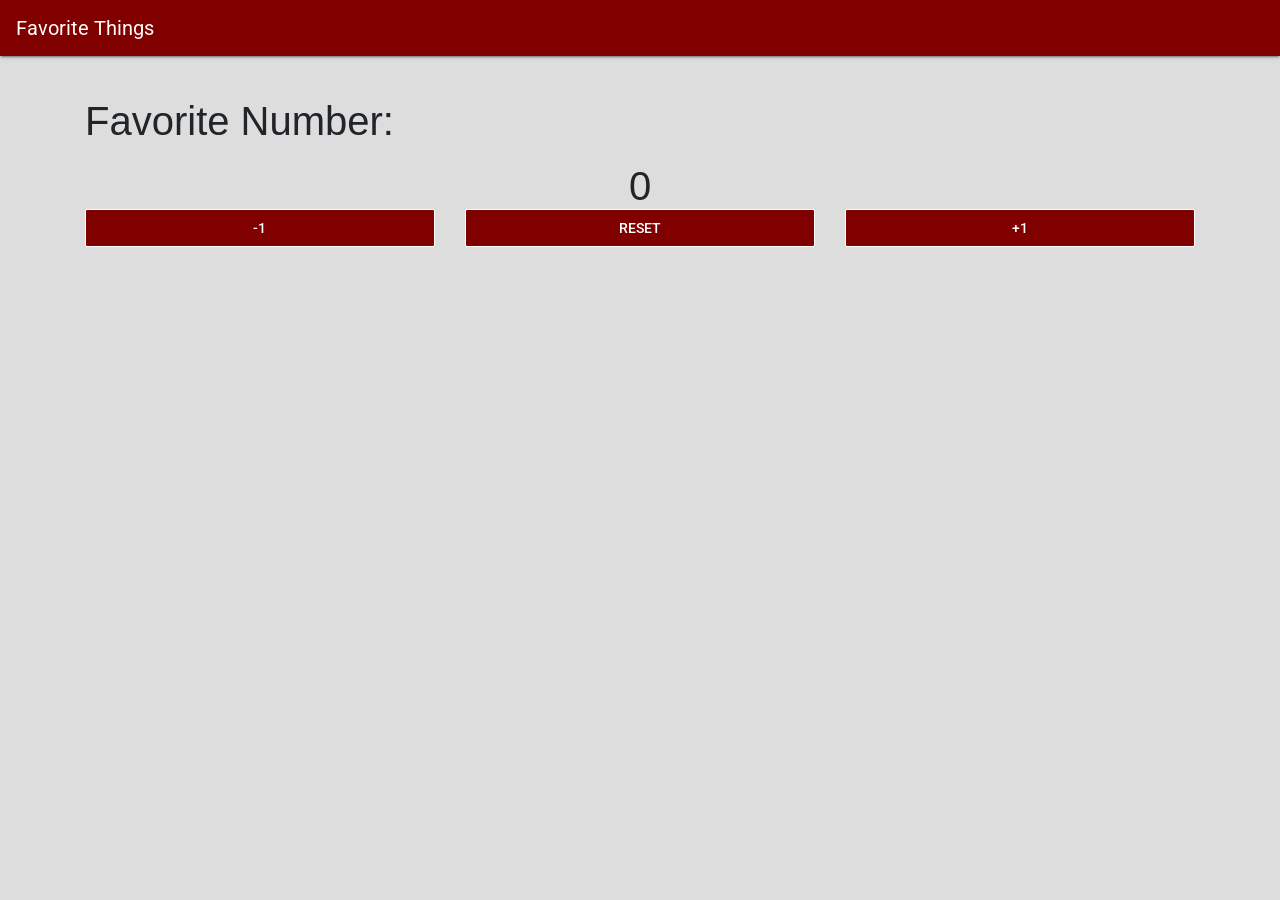
<file: Homeworks/public/index.html>
<!doctype html>
<html lang="en">

<head>
  <meta charset="utf-8">
  <meta name="viewport" content="width=device-width, initial-scale=1, shrink-to-fit=no">
  <link rel="stylesheet" href="https://fonts.googleapis.com/css?family=Roboto:300,400,500,700|Material+Icons">
  <link rel="stylesheet" href="styles/bootstrap-material-design.min.css">
  <link rel="stylesheet" href="styles/main.css">
  <title>Favorite Things</title>
</head>

<body>
  <nav class="navbar navbar-dark fixed-top">
    <a class="navbar-brand" href="#">Favorite Things</a>
  </nav>
  <br>
  <div id="mainPage" class="container page-container">
    <div id="favoriteText">Favorite Number:</div>
    <div id="numberText">0</div>
      <div class="row justify-content-center" >
        <div class="col-4">
          <button type="button" class="button btn btn-block btn-outline" id="decButton">-1</button>
        </div>
        <div class="col-4">
          <button type="button" class="button btn btn-block btn-outline" id="resButton">Reset</button>
        </div>
        <div class="col-4">
          <button type="button" class="button btn btn-block btn-outline" id="incButton">+1</button>
        </div>
      </div>
    
    
  </div>
  <script src="scripts/jquery.min.js"></script>
  <script src="scripts/popper.js"></script>
  <script src="scripts/bootstrap-material-design.js"></script>
  <script>$("body").bootstrapMaterialDesign();</script>
  <script src="scripts/main.js"></script>

</body>

</html>
</file>
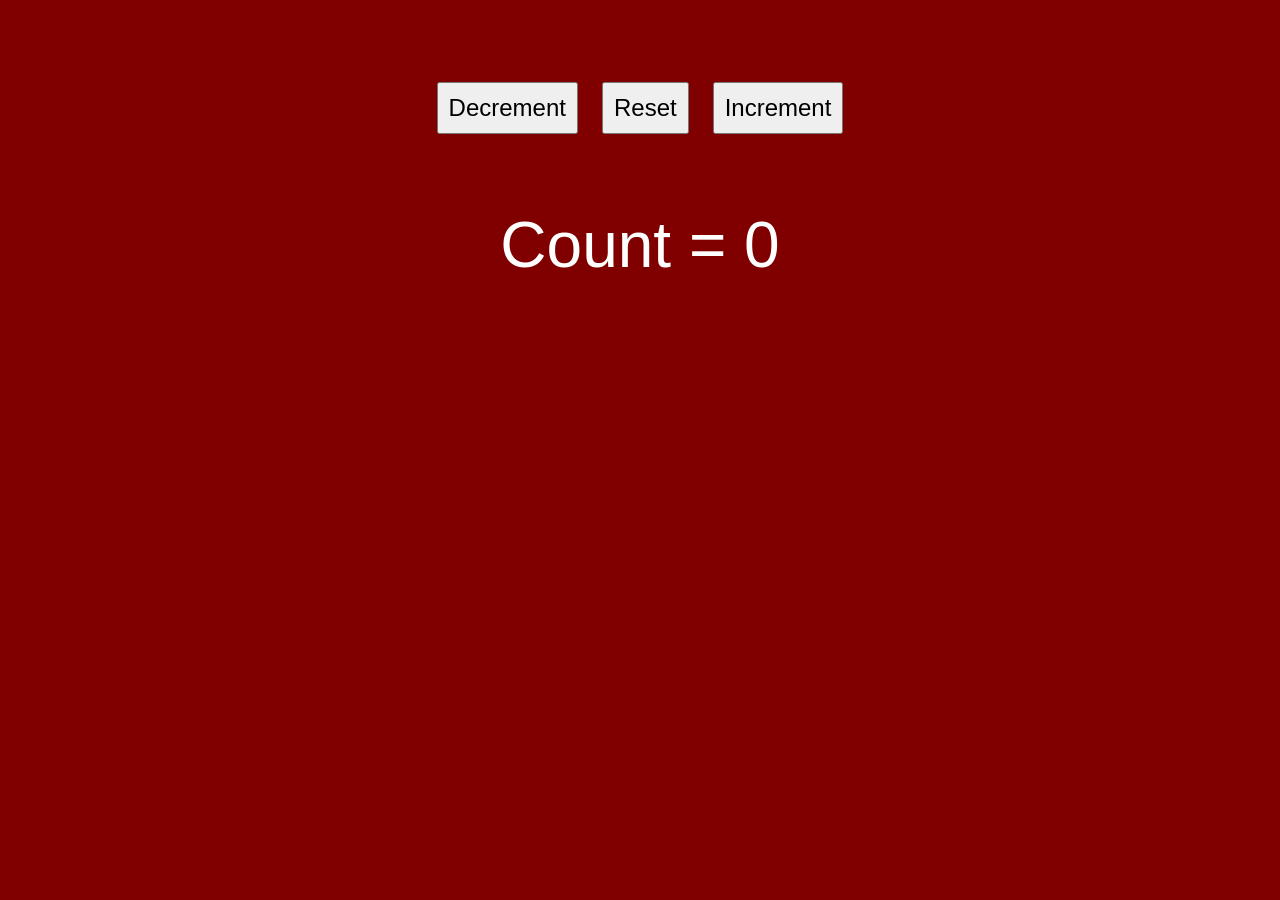
<file: FollowAlongs/Hello Button/public/index.html>
<!DOCTYPE html>
<html>
    <head>
        <meta charset="utf-9">
        <title>Hello Button</title>
        <link href="styles/main.css" rel="stylesheet">
    </head>
    <body>
        <div class="button-group">
            <button id="decButton">Decrement</button>
            <button id="resButton">Reset</button>
            <button id="incButton">Increment</button>
        </div>
        <div id="counterText">Count = 0</div>
        <script src="scripts/main.js"></script>
    </body>
</html>
</file>
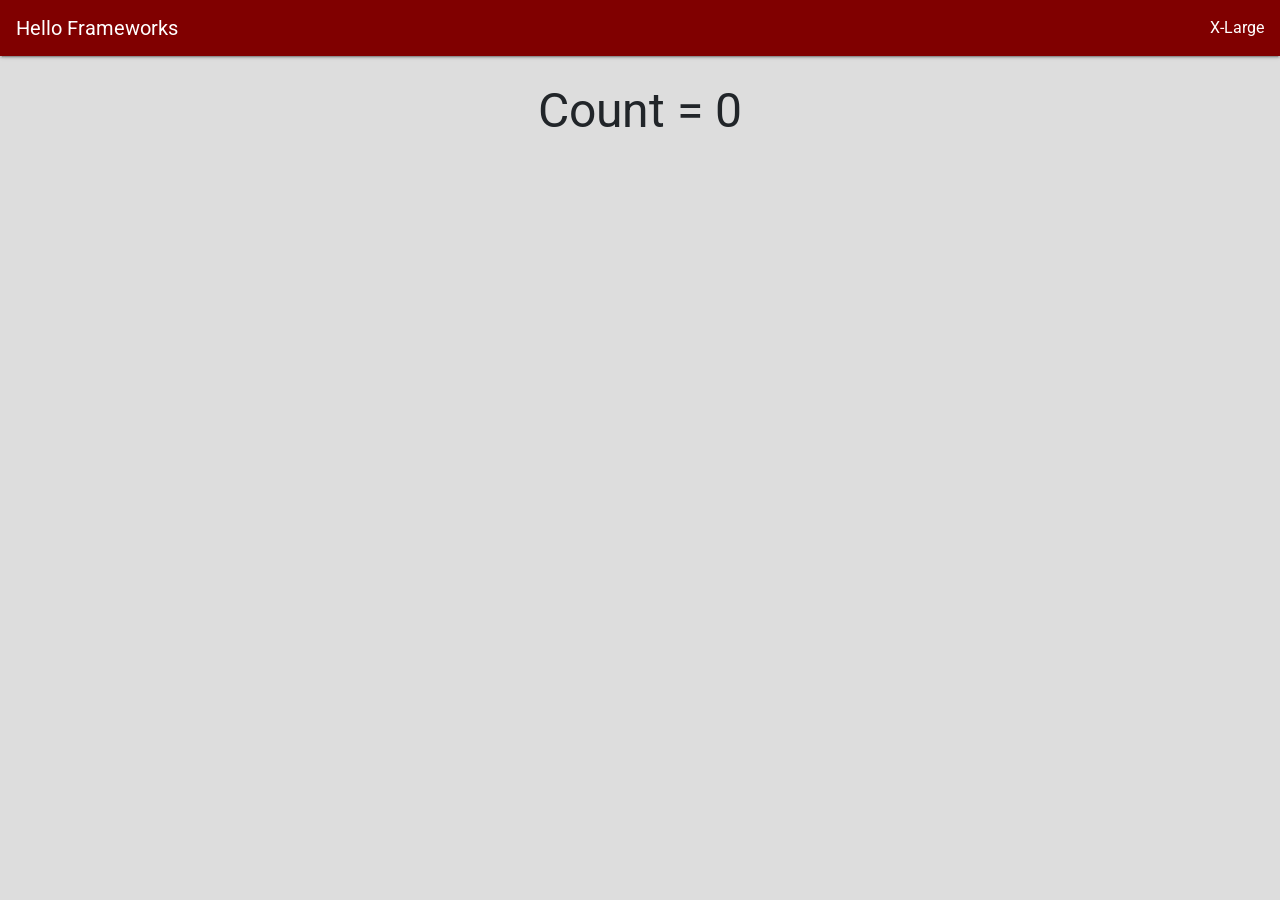
<file: FollowAlongs/Hello Frameworks/public/index.html>
<!doctype html>
<html lang="en">

<head>
  <meta charset="utf-8">
  <meta name="viewport" content="width=device-width, initial-scale=1, shrink-to-fit=no">
  <link rel="stylesheet" href="https://fonts.googleapis.com/css?family=Roboto:300,400,500,700|Material+Icons">
  <link rel="stylesheet" href="styles/bootstrap-material-design.min.css">
  <link rel="stylesheet" href="styles/main.css">
  <title>Hello Frameworks</title>
</head>

<body>
  <nav class="navbar navbar-dark fixed-top">
    <a class="navbar-brand" href="#">Hello Frameworks</a>
    <div class="d-sm-none">X-Small</div>
    <div class="d-none d-sm-block d-md-none">Small</div>
    <div class="d-none d-md-block d-lg-none">Medium</div>
    <div class="d-none d-lg-block d-xl-none">Large</div>
    <div class="d-none d-xl-block">X-Large</div>





  </nav>
  <div id="mainPage" class="container page-container">
    <!-- <div id="counterButtons" class = "row no-gutters justify-content-center">
      <div class = "col-2">
        <button type="button" data-amount="-1" class="btn btn-block btn-outline-primary">-1</button>
      </div>
      <div class = "col-4">
        <button type="button" data-is-multiplication="true" data-amount="0" class="btn btn-block btn-outline-primary">Reset</button>
      </div>
      <div class = "col-2">
        <button type="button" data-amount="1" class="btn btn-block btn-outline-primary">+1</button>
      </div>
      <div class="w-100"></div>
      <div class = "col-2">
        <button type="button" data-amount="-100" class="btn btn-block btn-outline-primary">-100</button>
      </div>
      <div class = "col-2">
        <button type="button" data-amount="-10" class="btn btn-block btn-outline-primary">-10</button>
      </div>
      <div class = "col-3">
        <button type="button" data-is-multiplication="true" data-amount="-1" class="btn btn-block btn-outline-primary">Invert</button>
      </div>
      <div class = "col-2">
        <button type="button" data-amount="10" class="btn btn-block btn-outline-primary">+10</button>
      </div>
      <div class = "col-2">
        <button type="button" data-amount="100" class="btn btn-block btn-outline-primary">+100</button>
      </div>
    </div> -->
    <div id="counterText">Count = 0</div>
    <!-- <div class="h1 text-center mt-4"></div> this would have worked as well. this is the frameworks way to do it-->
    

  </div>
  <script src="scripts/jquery.min.js"></script>
  <script src="scripts/popper.js"></script>
  <script src="scripts/bootstrap-material-design.js"></script>
  <script>$("body").bootstrapMaterialDesign();</script>
  <script src="scripts/main.js"></script>
</body>

</html>
</file>
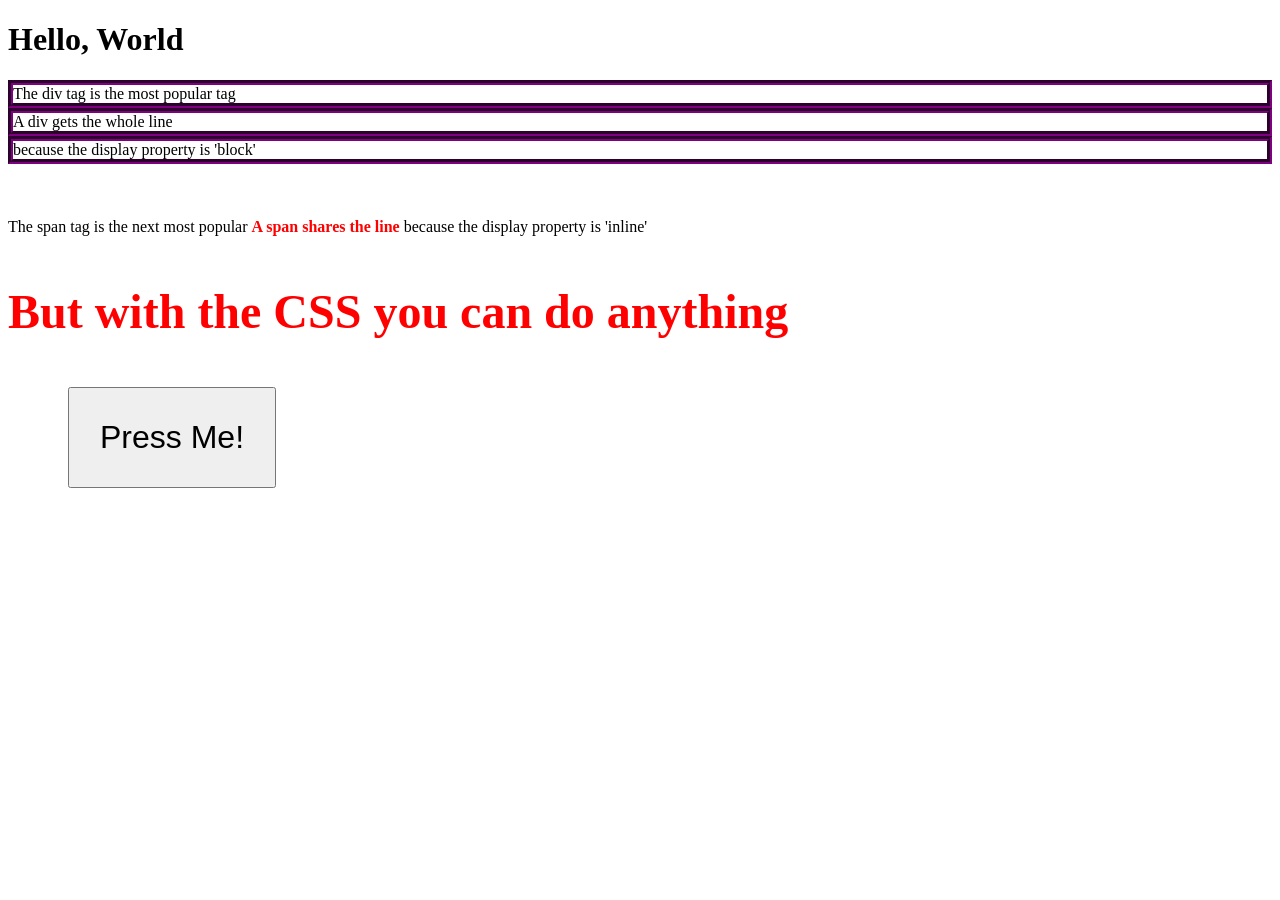
<file: FollowAlongs/Hello World/public/index.html>
<!DOCTYPE html>
<html>
    
<head>
    <title>Hello World</title>
    <style>
        div{
            border: blue double 5px;
            border-width: 20;
            border-color: purple;
            border-style: groove;
        }
        .test-class{
            color: red;
            font-weight: bold;
        }
        #myButton{
            padding: 30px;
            font-size: 2em;
            margin-left: 60px;
        }
    </style>
</head>

<body>
    <h1>Hello, World</h1>
    <div>The div tag is the most popular tag</div>
    <div>A div gets the whole line</div>
    <div>because the display property is 'block'</div>
    <br>
    <br>
    <br>
    <span>The span tag is the next most popular</span>
    <span class="test-class">A span shares the line</span>
    <span>because the display property is 'inline'</span>
    <p class="test-class" style="font-size: 3em;">But with the CSS you can do anything</p>
    <button id="myButton">Press Me!</button>

    <script>
        console.log("Hello World");
        var buttonEl = document.querySelector("#myButton");
        buttonEl.onclick = (event) => {
            // console.log(event);
            // console.log(event.target);
            alert("This is important");
        };
    </script>
</body>

</html>
</file>
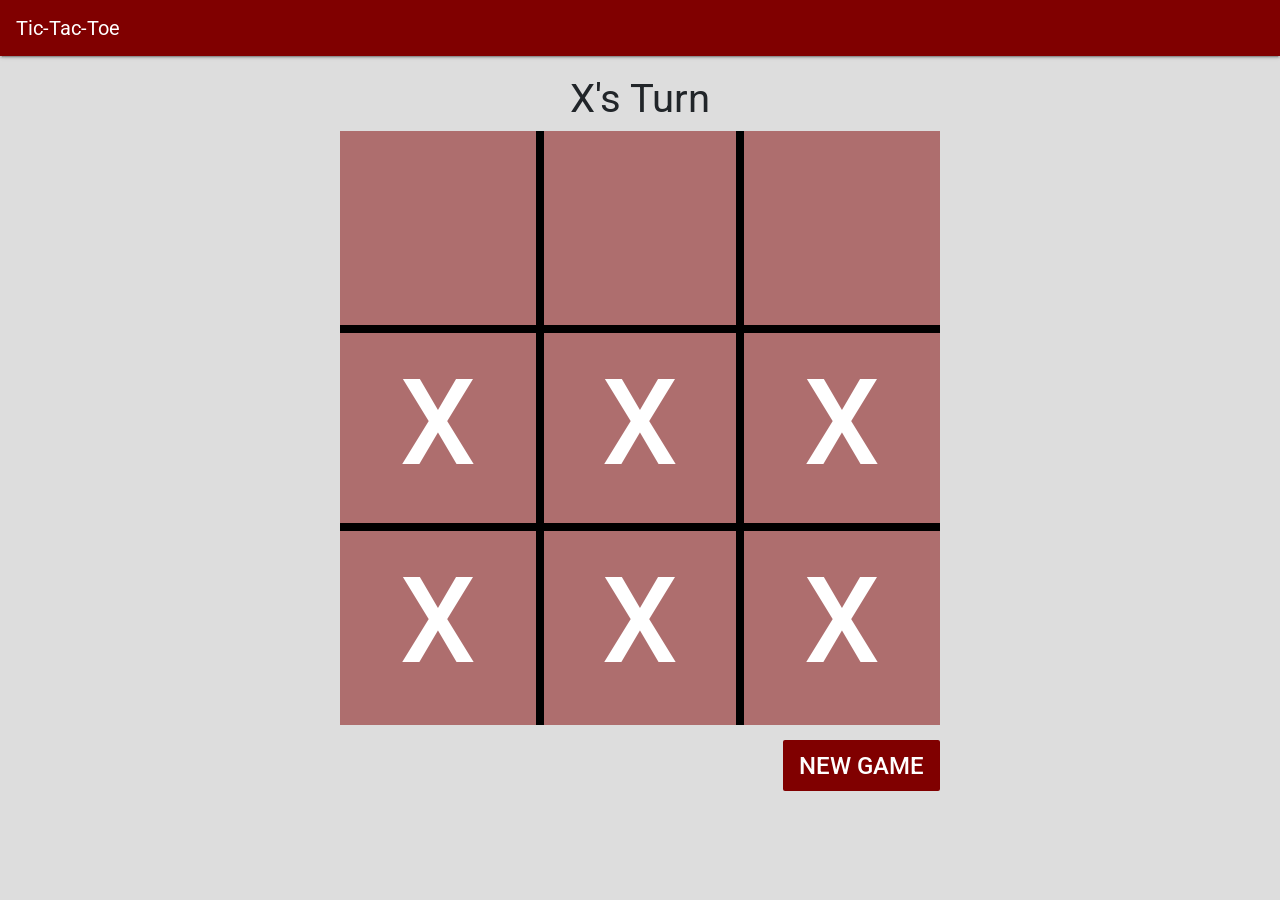
<file: FollowAlongs/TicTacToe/public/index.html>
<!doctype html>
<html lang="en">

<head>
  <meta charset="utf-8">
  <meta name="viewport" content="width=device-width, initial-scale=1, shrink-to-fit=no">
  <link rel="stylesheet" href="https://fonts.googleapis.com/css?family=Roboto:300,400,500,700|Material+Icons">
  <link rel="stylesheet" href="styles/bootstrap-material-design.min.css">
  <link rel="stylesheet" href="styles/main.css">
  <title>Tic-Tac-Toe</title>
</head>

<body>
  <nav class="navbar navbar-dark fixed-top">
    <a class="navbar-brand" href="#">Tic-Tac-Toe</a>
  </nav>
  <div id="mainPage" class="page-container">
    <h1 id="gameStateText">X's Turn</h1>

    <div id="gameBoard">
        <div class="square b-right b-bottom"></div>
        <div class="square b-right b-bottom b-left"></div>
        <div class="square b-bottom b-left"></div>
        <div class="square b-right b-bottom b-top">X</div>
        <div class="square b-right b-bottom b-top b-left">X</div>
        <div class="square b-bottom b-top b-left">X</div>
        <div class="square b-right b-top">X</div>
        <div class="square b-right b-top b-left">X</div>
        <div class="square b-top b-left">X</div>
        <button type="button" class="btn" id="newGameButton">New Game</button>
    </div>
    <!-- Flexbox System -->
      <!-- <div id="gameBoard">
        <div class="my-row">
          <div class="square b-right b-bottom">&nbsp;</div>
          <div class="square b-right b-bottom b-left">&nbsp;</div>
          <div class="square b-bottom b-left">&nbsp;</div>
        </div>
        <div class="my-row">
          <div class="square b-right b-bottom b-top">X</div>
          <div class="square b-right b-bottom b-top b-left">X</div>
          <div class="square b-bottom b-top b-left">X</div>
        </div>
        <div class="my-row">
          <div class="square b-right b-top">X</div>
          <div class="square b-right b-top b-left">X</div>
          <div class="square b-top b-left">X</div>
        </div>
        <div class="my-row">
          <button type="button" class="btn" id="newGameButton">New Game</button>
        </div>
      </div> -->
  
    <!-- Bootstrap System -->
    <!-- <div class="row justify-content-center">
      <div id="gameBoard" class="col-10 col-md-6">
        <div class="row">
          <div class="col square b-right b-bottom">X</div>
          <div class="col square b-right b-bottom b-left">X</div>
          <div class="col square b-bottom b-left">X</div>
        </div>
        <div class="row">
          <div class="col square b-right b-bottom b-top">X</div>
          <div class="col square b-right b-bottom b-top b-left">X</div>
          <div class="col square b-bottom b-top b-left">X</div>
        </div>
        <div class="row">
          <div class="col square b-right b-top">X</div>
          <div class="col square b-right b-top b-left">X</div>
          <div class="col square b-top b-left">X</div>
        </div>
        <div class="row">
          <button type="button" class="btn" id="newGameButton">New Game</button>
        </div>
      </div>
  </div>
   -->
  </div>
  <script src="scripts/jquery.min.js"></script>
  <script src="scripts/popper.js"></script>
  <script src="scripts/bootstrap-material-design.js"></script>
  <script>$("body").bootstrapMaterialDesign();</script>
  <script src="scripts/main.js"></script>
</body>

</html>
</file>
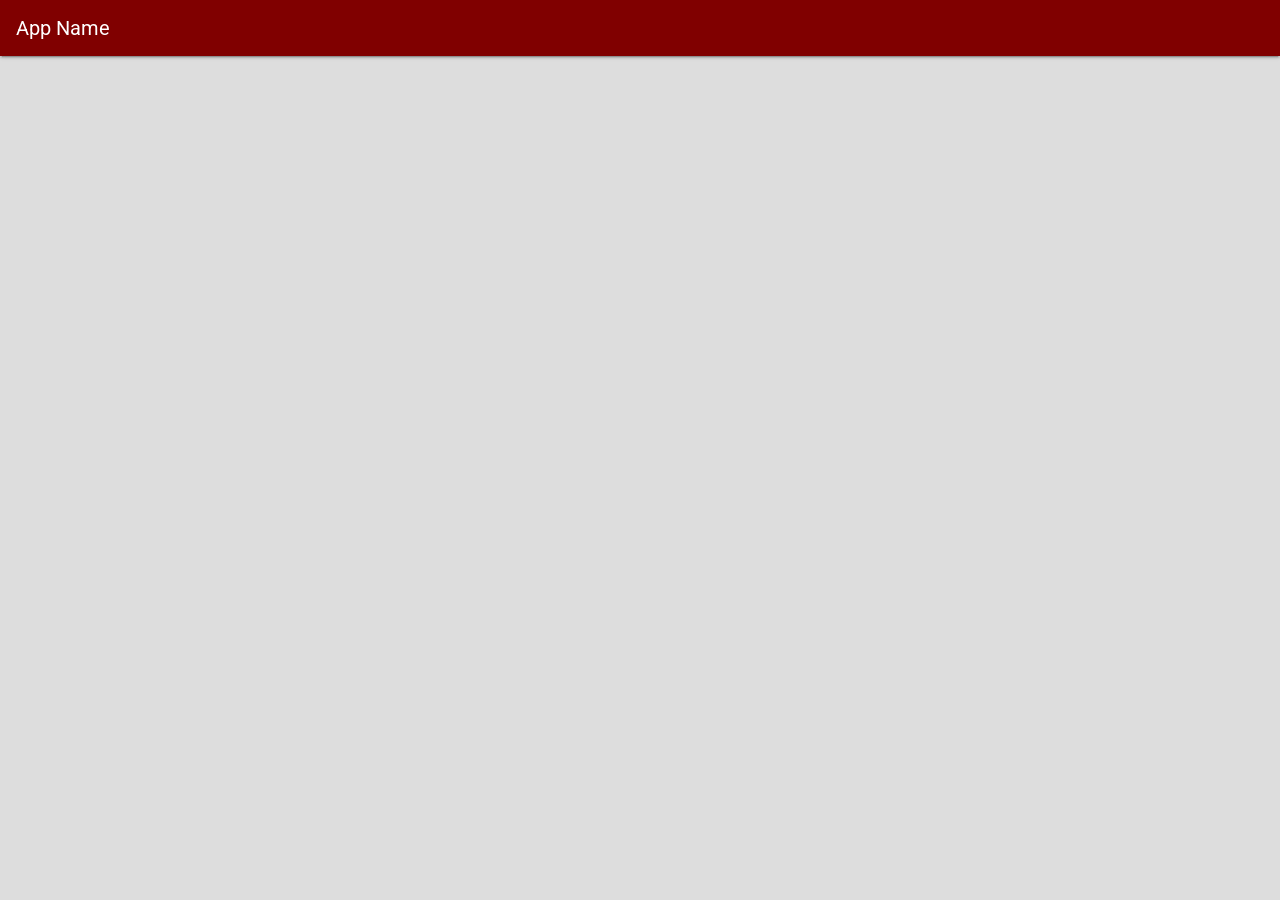
<file: Templates/node-template/webserver/public/index.html>
<!doctype html>
<html lang="en">

<head>
  <meta charset="utf-8">
  <meta name="viewport" content="width=device-width, initial-scale=1, shrink-to-fit=no">
  <link rel="stylesheet" href="https://fonts.googleapis.com/css?family=Roboto:300,400,500,700|Material+Icons">
  <link rel="stylesheet" href="styles/bootstrap-material-design.min.css">
  <link rel="stylesheet" href="styles/main.css">
  <title>App Name</title>
</head>

<body>
  <nav class="navbar navbar-dark fixed-top">
    <a class="navbar-brand" href="#">App Name</a>
  </nav>
  <div id="mainPage" class="container page-container">


  </div>
  <script src="scripts/jquery.min.js"></script>
  <script src="scripts/popper.js"></script>
  <script src="scripts/bootstrap-material-design.js"></script>
  <script>$("body").bootstrapMaterialDesign();</script>
  <script src="scripts/main.js"></script>
</body>

</html>
</file>
<file: Homeworks/public/styles/main.css>
body {
    background: #DDDDDD;
}
#favoriteText{
    font: 2.5em Consolas, 'Arial Narrow', Arial, sans-serif;
    text-align: left;
    margin-top: 50px;
}
#numberText{
    font: 2.5em Consolas, 'Arial Narrow', Arial, sans-serif;
    text-align: center;
    margin-top: 20px;
}
.navbar {
    background-color: #800000;
    color: white;
}

.page-container {
    margin-top: 75px;
}

.button{
    background-color: #800000;
    color: white;
}


/* #button-group {
    text-align: center;
    border: gray solid 5px;
    padding: 5vw;
    
}

#button-group > button {
    font-size: 1.5em;
    padding: 10px;
    margin: 10px;
    background-color: #800000;
} */
</file>
<file: FollowAlongs/Hello Button/public/styles/main.css>
body{
    background:#800000
}

.button-group {
    text-align: center;
    /* border: gray solid 5px; */
    padding: 5vw;
}

.button-group > button {
    font-size: 1.5em;
    padding: 10px;
    margin: 10px;
}

#counterText{
    color: white;
    text-align: center;
    font: 4em Consolas, 'Arial Narrow', Arial, sans-serif;
    /* font-size: 4em;
    font-family: Consolas, 'Arial Narrow', Arial, sans-serif; */
}
</file>
<file: FollowAlongs/Hello Frameworks/public/styles/main.css>
body {
    background: #DDDDDD;
}

.navbar {
    background-color: #800000;
    color: white;
}

.page-container {
    margin-top: 75px;
}

.no-gutters>.col, 
.no-gutters>[class*=col-]{
    padding-right: 2px;
    padding-left: 2px;
}

#counterText {
    font-size: 3em; 
    text-align: center;
    margin-top: 50px;
}

/* .container{
    border: 1px solid black;  
} */
</file>
<file: FollowAlongs/TicTacToe/public/styles/main.css>
body {
    background: #DDDDDD;
}

.navbar {
    background-color: #800000;
    color: white;
}

.page-container {
    margin-top: 75px;
    display: flex;
    flex-direction: column; 
    align-items: center;
}

.square{
    background-color: #80000080;
    color: white;
    text-align: center;
    font-size: 60px;
    line-height: 100px;
    font-weight: 500;
    flex: 1 0 0;
}

.b-top{
    border-top: 4px solid #000000;
}

.b-bottom{
    border-bottom: 4px solid #000000;
}

.b-left{
    border-left: 4px solid #000000;
}

.b-right{
    border-right: 4px solid #000000;
}

#newGameButton{
    background: #800000;
    margin-top: 15px;
    color: white;
    margin-left: auto;
    grid-column: span 3;
}

.my-row{
    display: flex;
    flex-direction: row;

}

#gameBoard{
    height: 300px;
    width: 300px;
    display: grid;
    grid-template-columns: 1fr 1fr 1fr;
    grid-template-rows: 33% 33% 33%;
    /* margin: 20px auto; */
}

@media (min-width: 576px) { 
    #gameBoard{
        height: 450px;
        width: 450px;
    }

    .square{
        font-size: 90px;
        line-height: 140px;
    }

    #newGameButton{
        font-size: 1.25em;
    }
}

@media (min-width: 768px) { 
    #gameBoard{
        height: 600px;
        width: 600px;
    }

    .square{
        font-size: 120px;
        line-height: 180px;
    }

    #newGameButton{
        font-size: 1.5em;
    }
}
</file>
<file: Templates/node-template/webserver/public/styles/main.css>
body {
    background: #DDDDDD;
}

.navbar {
    background-color: #800000;
    color: white;
}

.page-container {
    margin-top: 75px;
}
</file>
